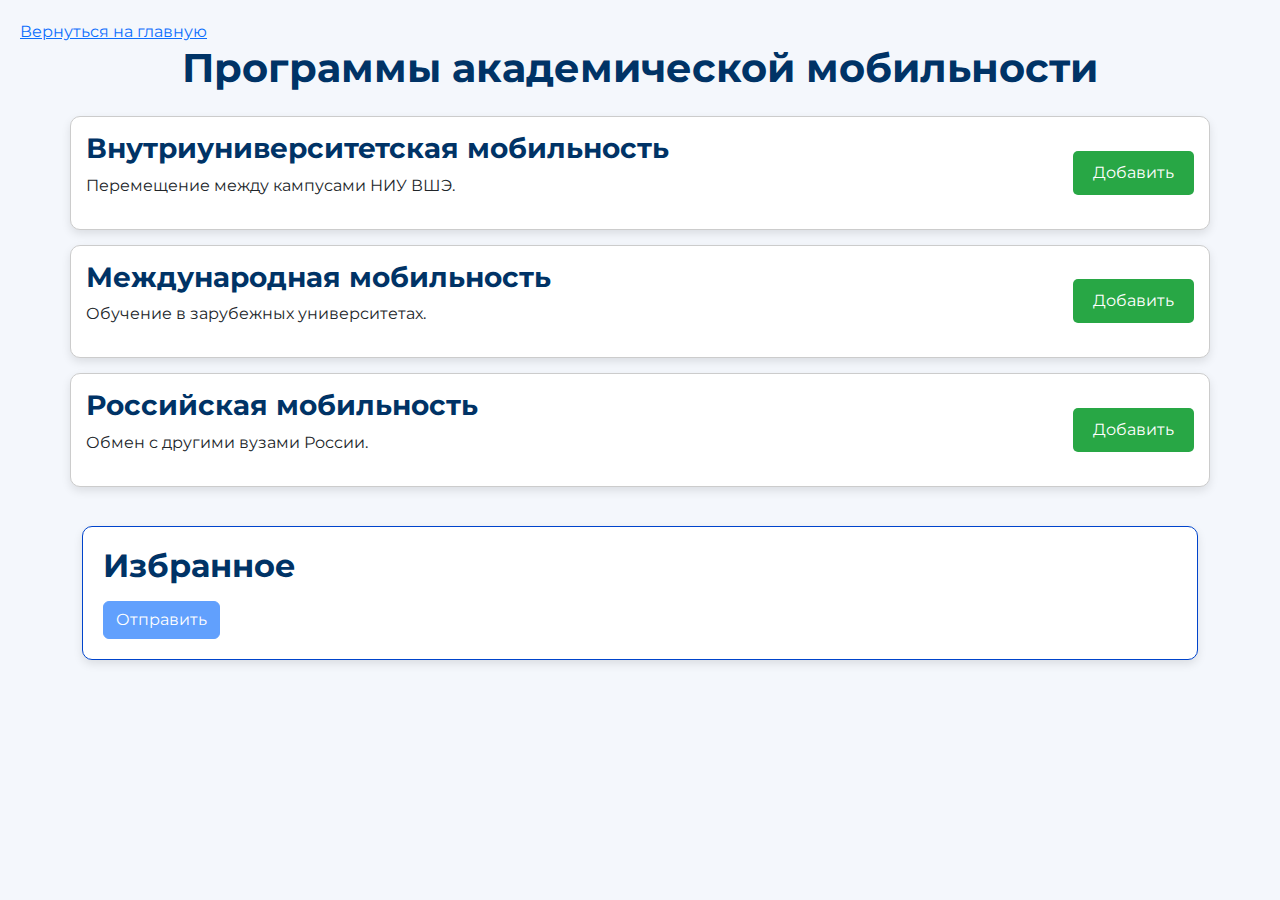
<file: list.html>
<!DOCTYPE html>
<html lang="ru">
<head>
    <meta charset="UTF-8">
    <meta name="viewport" content="width=device-width, initial-scale=1.0">
    <title>Программы мобильности</title>
    
    <link href="https://fonts.googleapis.com/css2?family=Montserrat:wght@400;700&display=swap" rel="stylesheet">
    <link href="https://cdnjs.cloudflare.com/ajax/libs/bootstrap/5.3.3/css/bootstrap.min.css" rel="stylesheet">
    <style>
        body {
            font-family: 'Montserrat', sans-serif;
            padding: 20px;
            background-color: #f4f7fc;
        }
        h1, h2 {
            font-weight: 700;
            color: #003366;
        }
        .program {
            border: 1px solid #ccc;
            border-radius: 10px;
            padding: 15px;
            margin-bottom: 15px;
            display: flex;
            justify-content: space-between;
            align-items: center;
            background-color: white;
            box-shadow: 0 4px 10px rgba(0, 0, 0, 0.1);
        }
        .program-info {
            flex-grow: 1;
            margin-right: 15px;
        }
        .cart {
            border: 1px solid #0044cc;
            border-radius: 10px;
            padding: 20px;
            margin-top: 30px;
            background-color: white;
            box-shadow: 0 4px 10px rgba(0, 0, 0, 0.1);
        }
        .cart ul {
            list-style-type: none;
            padding-left: 0;
        }
        .cart ul li {
            padding: 8px 0;
            border-bottom: 1px solid #ddd;
        }
        button {
            background-color: #0044cc;
            color: white;
            border: none;
            padding: 10px 20px;
            border-radius: 5px;
            cursor: pointer;
            font-size: 16px;
            transition: background-color 0.3s;
        }
        button:hover {
            background-color: #003399;
        }
        .program button {
            background-color: #28a745;
            border-radius: 5px;
            color: white;
        }
        .program button:hover {
            background-color: #218838;
        }
        .program-info h3 {
            font-weight: 700;
            color: #003366;
        }

        /* Коррекция ширины кнопок для мобильных устройств */
        button {
            max-width: 100%;
        }

        /* Адаптивность для маленьких экранов */
        @media (max-width: 576px) {
            .program {
                flex-direction: column;
                align-items: flex-start;
            }
            .cart {
                margin-top: 20px;
            }
        }
    </style>
</head>
<body>
    <a href="index.html" target="_self">Вернуться на главную</a><br>
    <div class="container">
        <h1 class="mb-4 text-center">Программы академической мобильности</h1>

        <div id="program-list" class="row">
            <!-- Динамическое добавление блоков программ -->
        </div>

        <div class="cart mt-4">
            <h2>Избранное</h2>
            <ul id="cart-list">
                <!-- Список избранных программ -->
            </ul>
            <!-- Форма для отправки -->
            <form action="https://www.google.com/search" method="get" target="_blank" id="order-form">
                <input type="hidden" name="q" value="search">
                <button type="submit" id="checkout-btn" class="btn btn-primary" disabled>Отправить</button>
            </form>
        </div>
    </div>

    <!-- Bootstrap JS -->
    <script src="https://cdnjs.cloudflare.com/ajax/libs/bootstrap/5.3.3/js/bootstrap.bundle.min.js"></script>
    <script src="script.js"></script>
</body>
</html>
</file>
